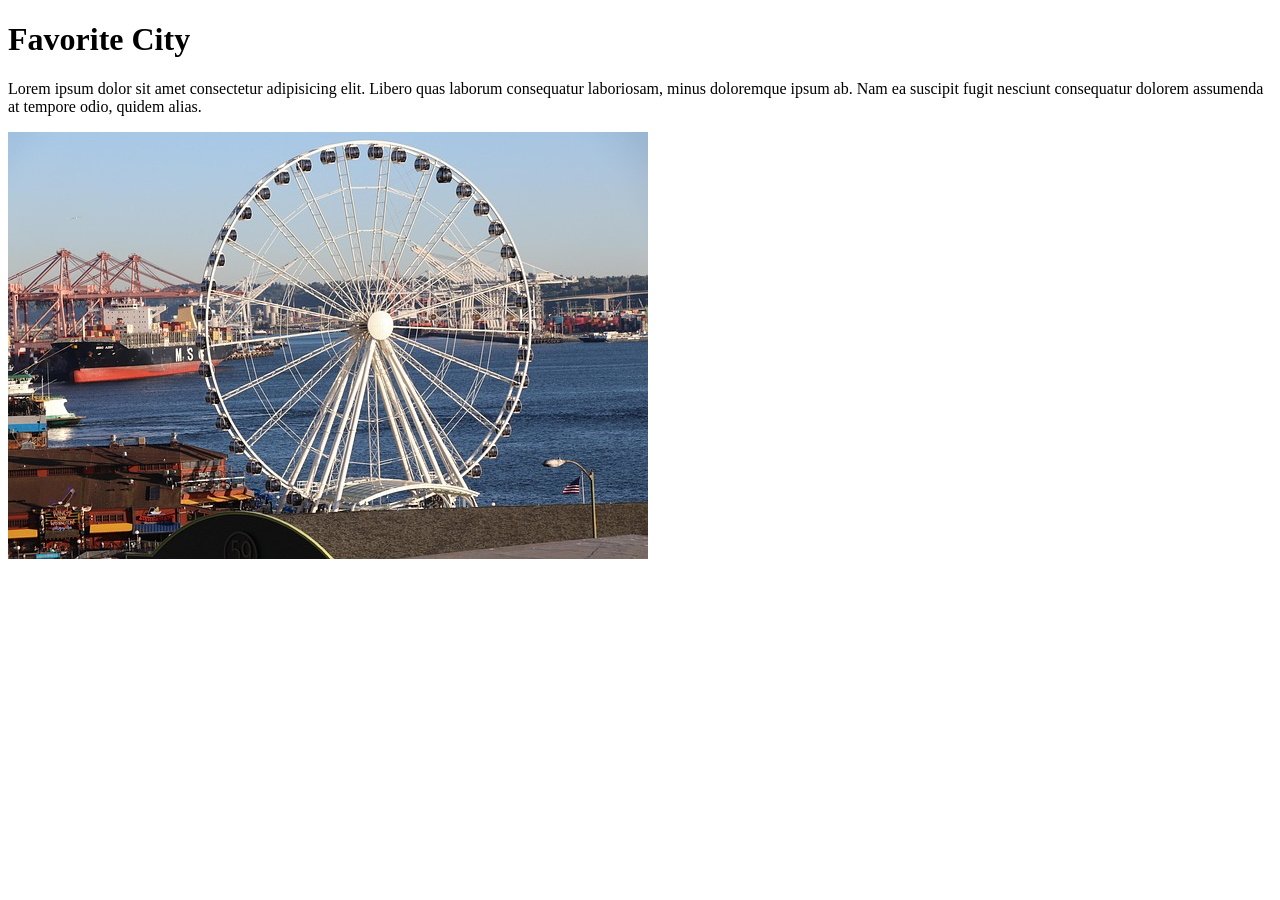
<file: week01/favorite-city.html>
<!DOCTYPE html>
<html lang="en">

<head>
    <meta charset="UTF-8">
    <meta name="viewport" content="width=device-width, initial-scale=1.0">
    <title>Document</title>
</head>

<body>
    <h1>Favorite City</h1>
    <p>Lorem ipsum dolor sit amet consectetur adipisicing elit. Libero quas laborum consequatur laboriosam, minus doloremque ipsum ab. Nam ea suscipit fugit nesciunt consequatur dolorem assumenda at tempore odio, quidem alias.</p>
    <img src="images/rachaelbratsch-ferris-5130533_640.jpg" alt="London Eye Image">
</body>

</html>
</file>
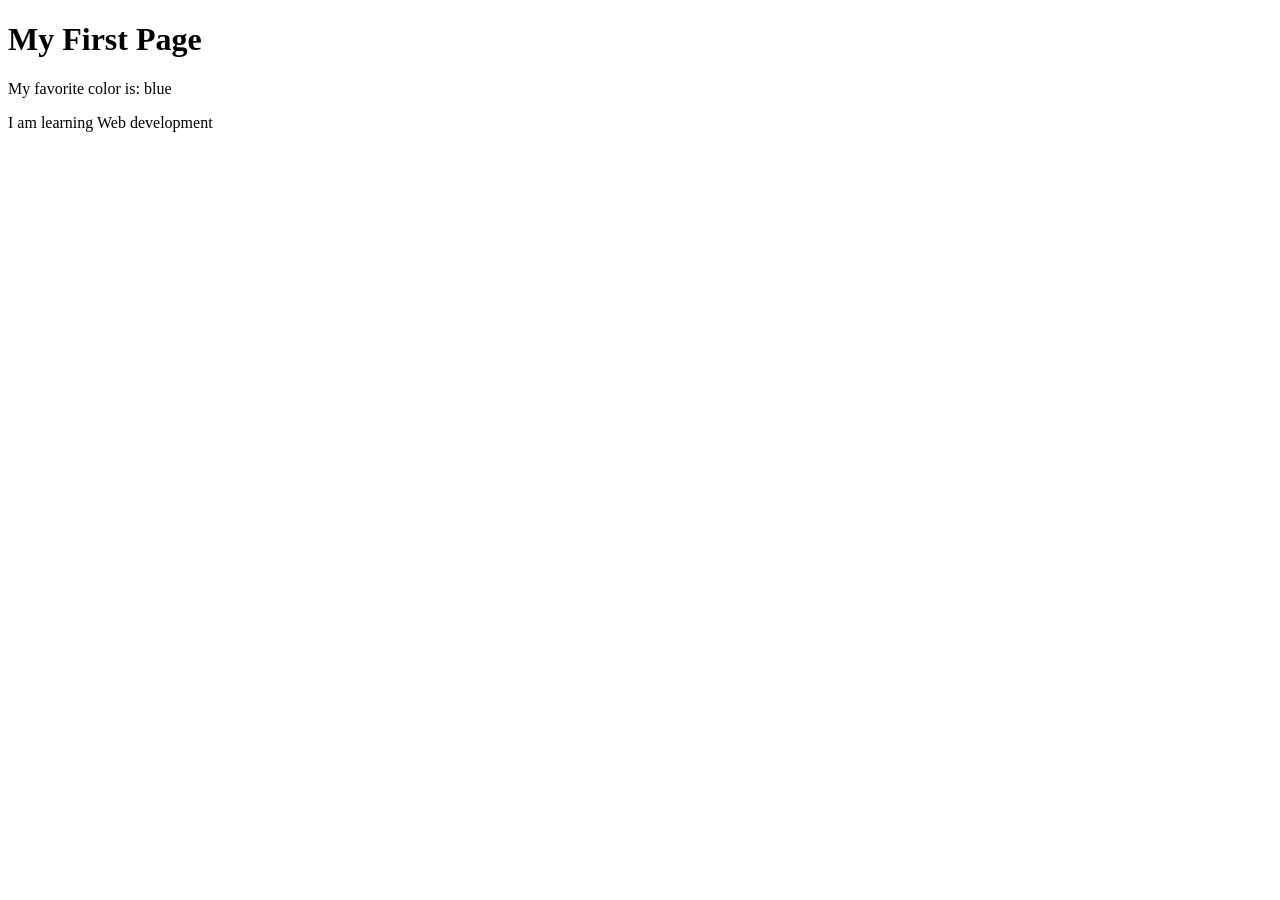
<file: week01/first-page.html>
<!DOCTYPE html>
<html lang="en">

<head>
    <meta charset="UTF-8">
    <meta name="viewport" content="width=device-width, initial-scale=1.0">
    <title>My First Page</title>
</head>

<body>
    <h1>My First Page</h1>
    <p>My favorite color is: blue</p>
    <p>I am learning Web development</p>
</body>

</html>
</file>
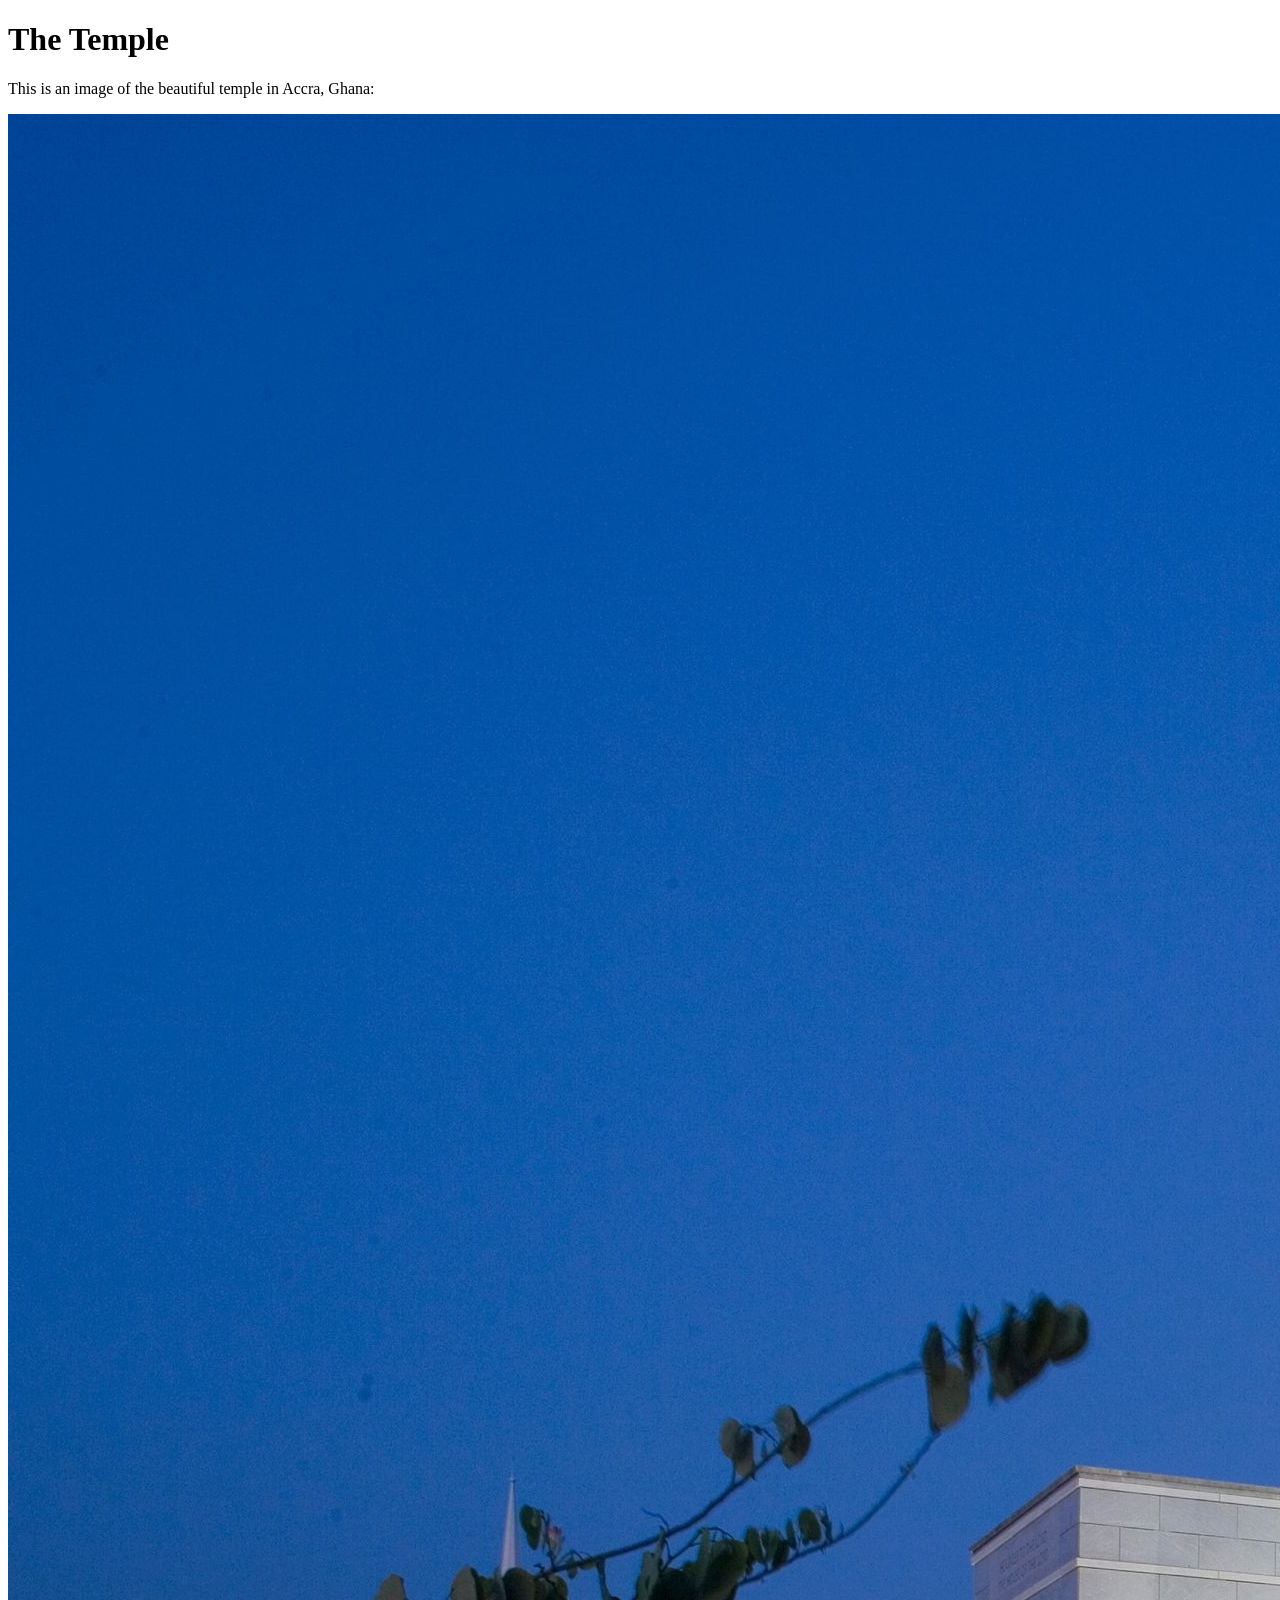
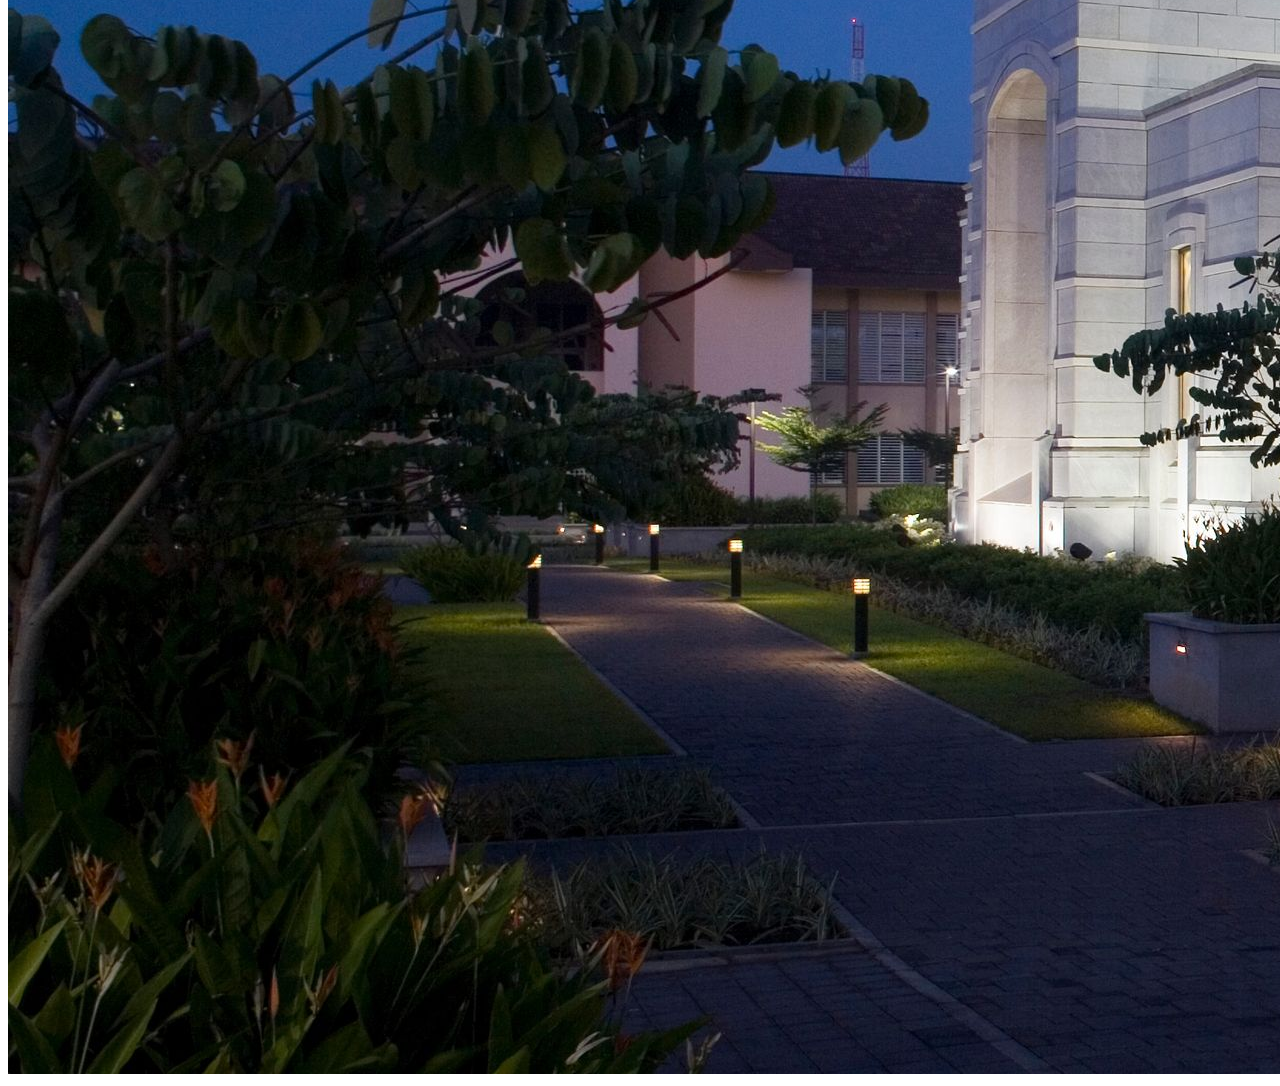
<file: week01/images.html>
<!DOCTYPE html>
<html lang="en">

<head>
    <meta charset="UTF-8">
    <meta name="viewport" content="width=device-width, initial-scale=1.0">
    <title>Temple Image</title>
</head>

<body>
    <h1>The Temple</h1>
    <p>This is an image of the beautiful temple in Accra, Ghana:</p>
    <img src="images/temple-large.jpeg" alt="The Accra Ghana Temple">

</body>

</html>
</file>
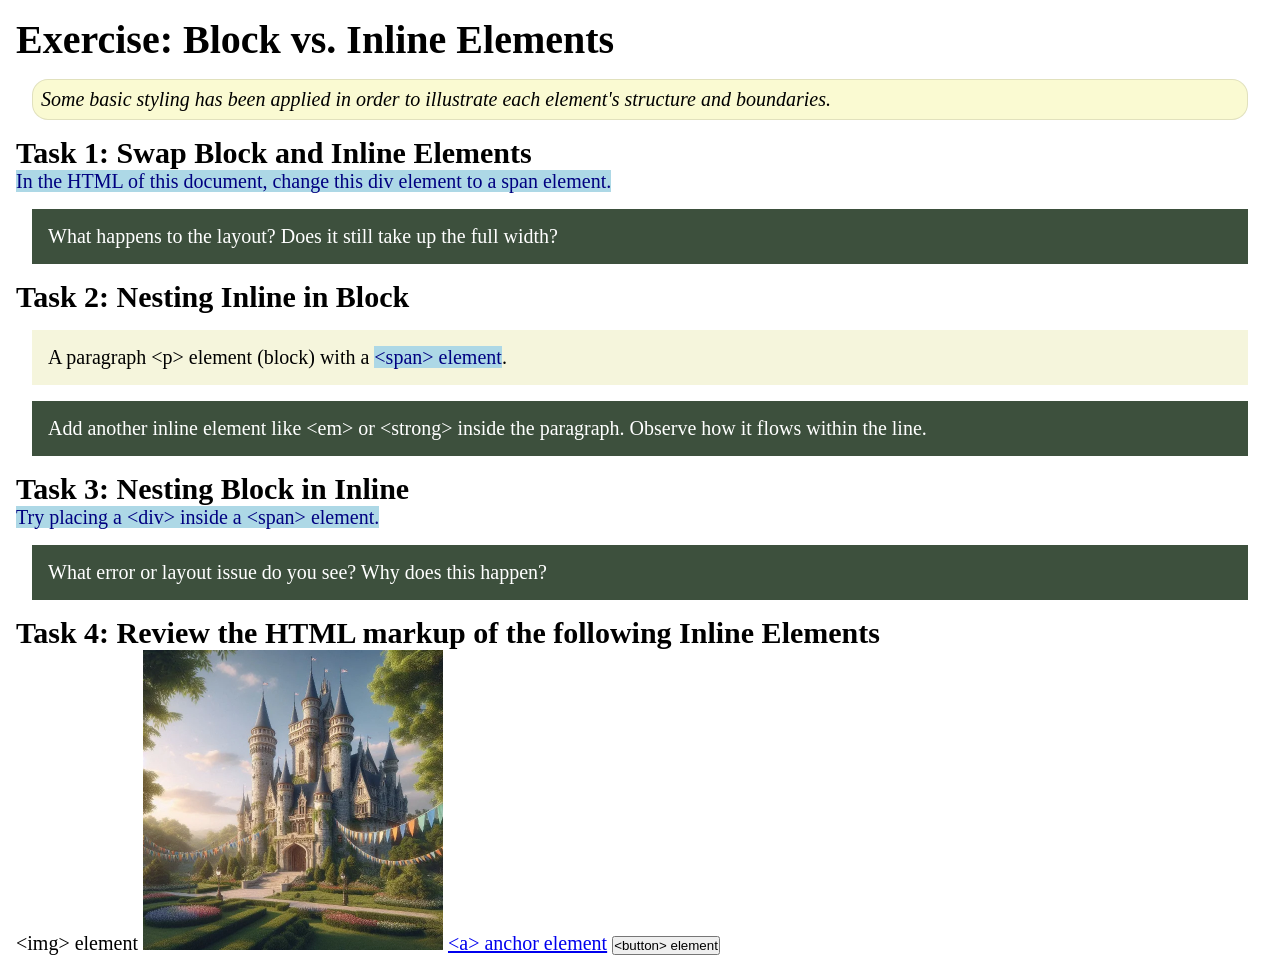
<file: week02/block-vs-inline.html>
<!DOCTYPE html>
<html lang="en">

<head>
    <meta charset="UTF-8">
    <meta name="viewport" content="width=device-width, initial-scale=1.0">
    <title>Exercise: Block vs. Inline Elements</title>
    <link rel="stylesheet" href="styles/block-vs-inline.css">
</head>

<body>
    <main>
        <h1>Exercise: Block vs. Inline Elements</h1>
        <p class="note">Some basic styling has been applied in order to illustrate each element's structure and boundaries.</p>

        <h2>Task 1: Swap Block and Inline Elements</h2>
        <span>In the HTML of this document, change this div element to a span element.</span>

        <p class="question">What happens to the layout? Does it still take up the full width?</p>

        <h2>Task 2: Nesting Inline in Block</h2>
        <p>A paragraph &lt;p&gt; element (block) with a <span>&lt;span&gt; element</span>.</p>
        <p class="question">Add another inline element like &lt;em&gt; or &lt;strong&gt; inside the paragraph. Observe how it flows within the line.</p>

        <h2>Task 3: Nesting Block in Inline</h2>
        <span>Try placing a &lt;div&gt; inside a &lt;span&gt; element.</span>
        <p class="question">What error or layout issue do you see? Why does this happen?</p>

        <h2>Task 4: Review the HTML markup of the following Inline Elements</h2>
        &lt;img&gt; element
        <img src="images/castle.webp" alt="placeholder image (images are inline)" width="300" height="300">
        <a href="https://churchofjesuschrist.org">&lt;a&gt; anchor element</a>
        <button type="button">&lt;button&gt; element</button>
    </main>
</body>

</html>
</file>
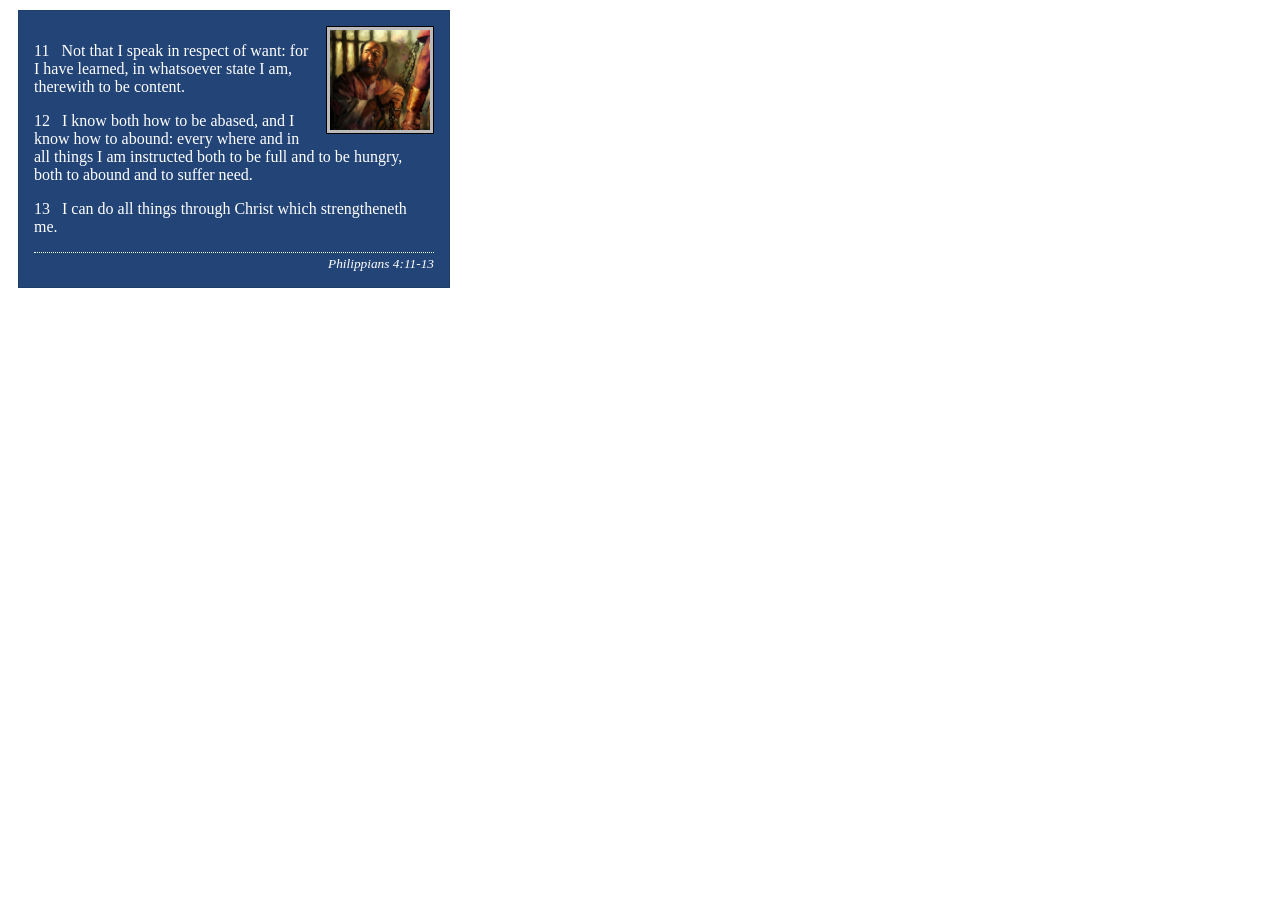
<file: week02/box-model-solution.html>
<!DOCTYPE html>
<html lang="en">

<head>
    <meta charset="UTF-8">
    <meta name="viewport" content="width=device-width, initial-scale=1.0">
    <title>Box Model Activity</title>
    <link rel="stylesheet" href="styles/box-model-solution.css">
</head>

<body>
    <main>
        <div class="callout">
            <img src="images/apostle-paul-imprisoned.webp" alt="Paul the Apostle - Imprisoned in Rome" width="200" height="200">
            <blockquote>
                <p>11 &nbsp; Not that I speak in respect of want: for I have learned, in whatsoever state I am, therewith to be content.</p>
                <p>12 &nbsp; I know both how to be abased, and I know how to abound: every where and in all things I am instructed both to be full and to be hungry, both to abound and to suffer need.</p>
                <p>13 &nbsp; I can do all things through Christ which strengtheneth me.</p>
            </blockquote>
            <cite>Philippians 4:11-13</cite>
        </div>
    </main>
</body>

</html>
</file>
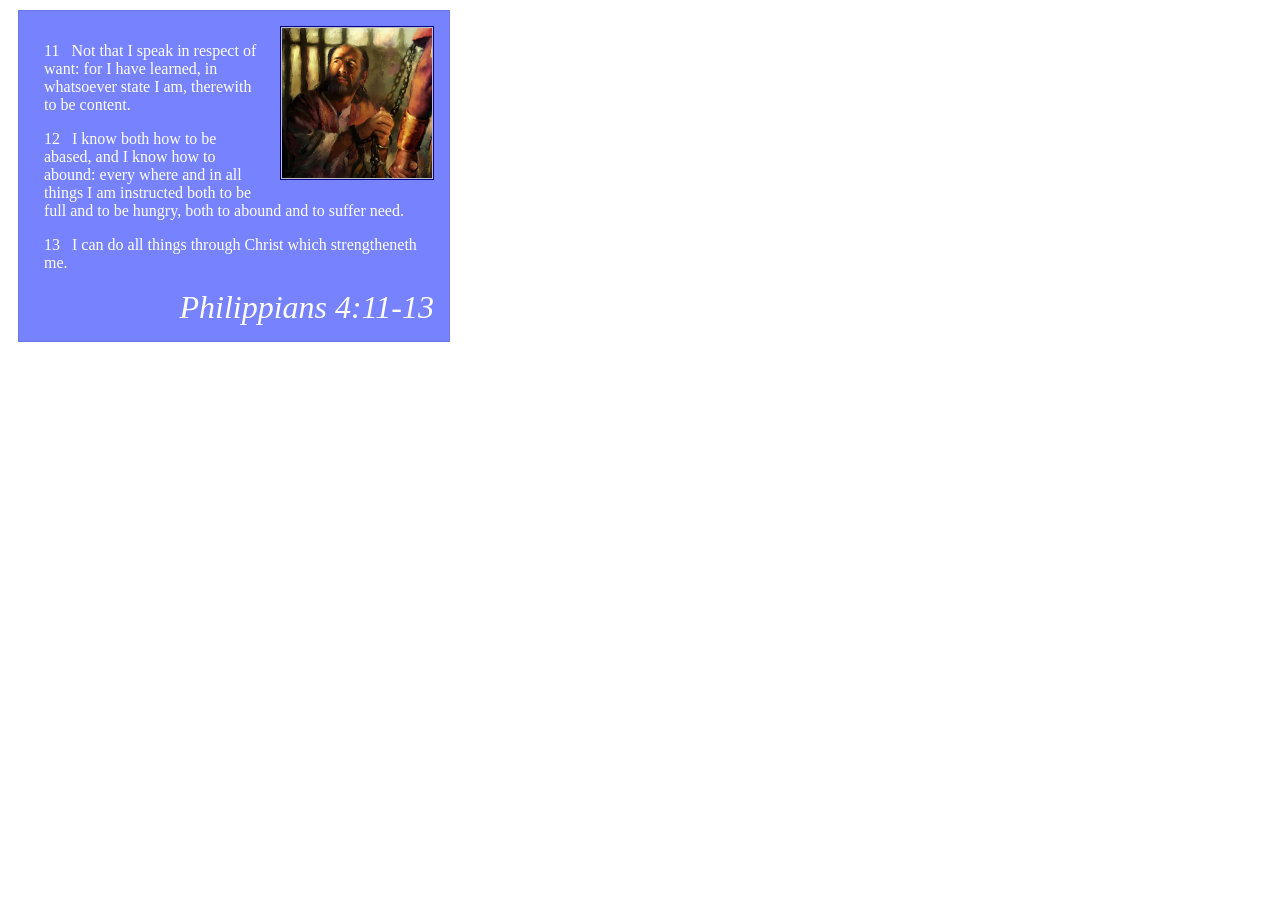
<file: week02/box-model.html>
<!DOCTYPE html>
<html lang="en">

<head>
    <meta charset="UTF-8">
    <meta name="viewport" content="width=device-width, initial-scale=1.0">
    <title>Box Model Activity</title>
    <link rel="stylesheet" href="styles/box-model.css">
</head>

<body>
    <main>
        <div class="callout">
            <img src="images/apostle-paul-imprisoned.webp" alt="Paul the Apostle - Imprisoned in Rome" width="200" height="200">
            <blockquote>
                <p>11 &nbsp; Not that I speak in respect of want: for I have learned, in whatsoever state I am, therewith to be content.</p>
                <p>12 &nbsp; I know both how to be abased, and I know how to abound: every where and in all things I am instructed both to be full and to be hungry, both to abound and to suffer need.</p>
                <p>13 &nbsp; I can do all things through Christ which strengtheneth me.</p>
            </blockquote>
            <cite>Philippians 4:11-13</cite>
        </div>
    </main>
</body>

</html>
</file>
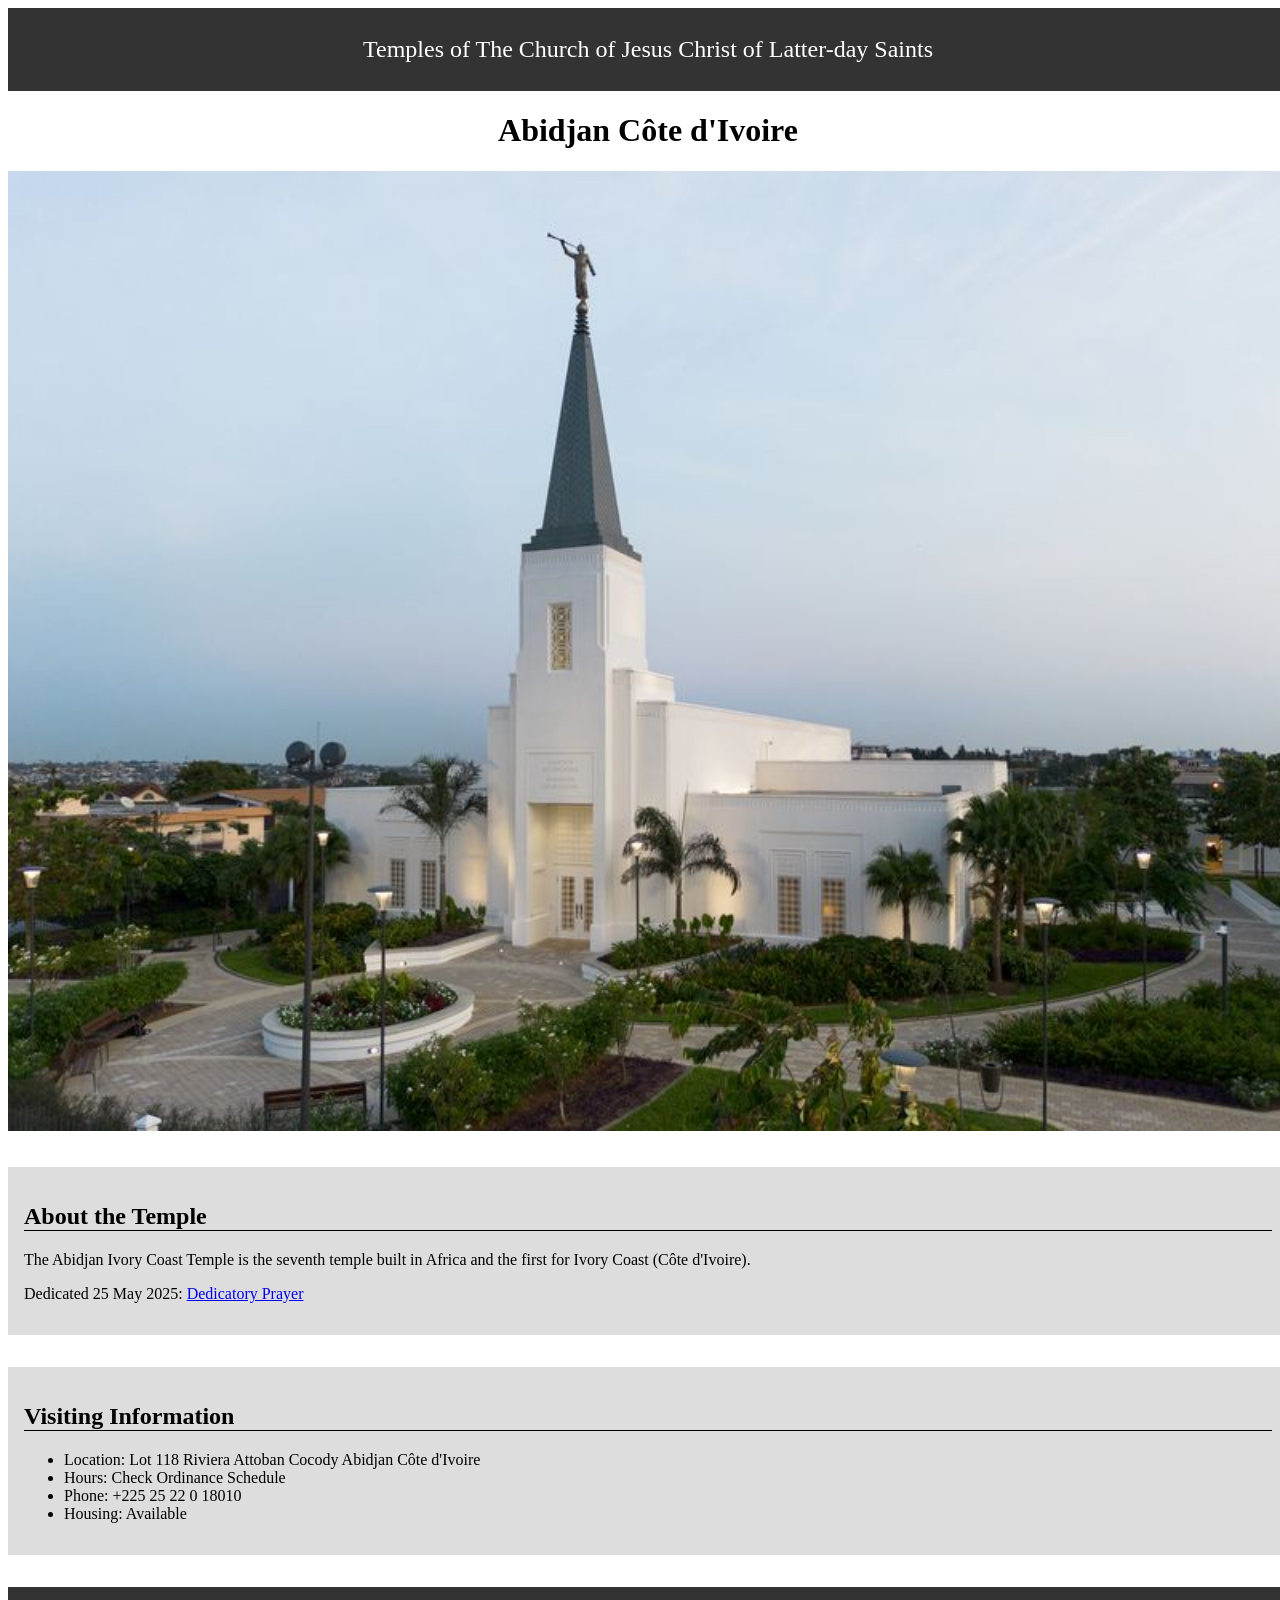
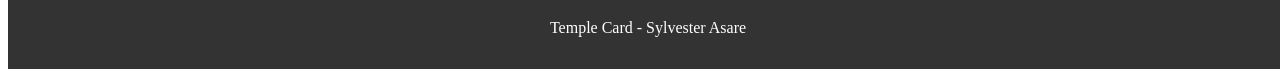
<file: week02/temple.html>
<!DOCTYPE html>
<html lang="en">

<head>
    <meta charset="UTF-8">
    <meta name="viewport" content="width=device-width, initial-scale=1.0">
    <title>Temple Card - Abidjan Côte d'Ivoire</title>
    <link rel="stylesheet" href="styles/temple.css">
</head>

<body>
    <header>
        <p>Temples of The Church of Jesus Christ of Latter-day Saints</p>
    </header>
    <main>
        <h1>Abidjan Côte d'Ivoire</h1>
        <picture>
            <img src="images/abidjan-ivory-coast.jpeg" alt="Abidjan Côte d'Ivoire Temple">
        </picture>
        <section>
            <h2>About the Temple</h2>
            <p>The Abidjan Ivory Coast Temple is the seventh temple built in Africa and the first for Ivory Coast (Côte d'Ivoire).</p>
            <p>Dedicated 25 May 2025: <a href="https://www.churchofjesuschrist.org/temples/dedicatory-prayer/abidjan-ivory-coast-temple/2025-05-25?lang=eng" target="_blank" rel="noopener noreferrer">Dedicatory Prayer</a></p>
        </section>
        <section>
            <h2>Visiting Information</h2>
            <ul>
                <li>Location: Lot 118 Riviera Attoban Cocody Abidjan Côte d'Ivoire</li>
                <li>Hours: Check Ordinance Schedule</li>
                <li>Phone: +225 25 22 0 18010</li>
                <li>Housing: Available</li>
            </ul>
        </section>
    </main>
    <footer>
        <p>Temple Card - Sylvester Asare</p>
    </footer>
</body>

</html>
</file>
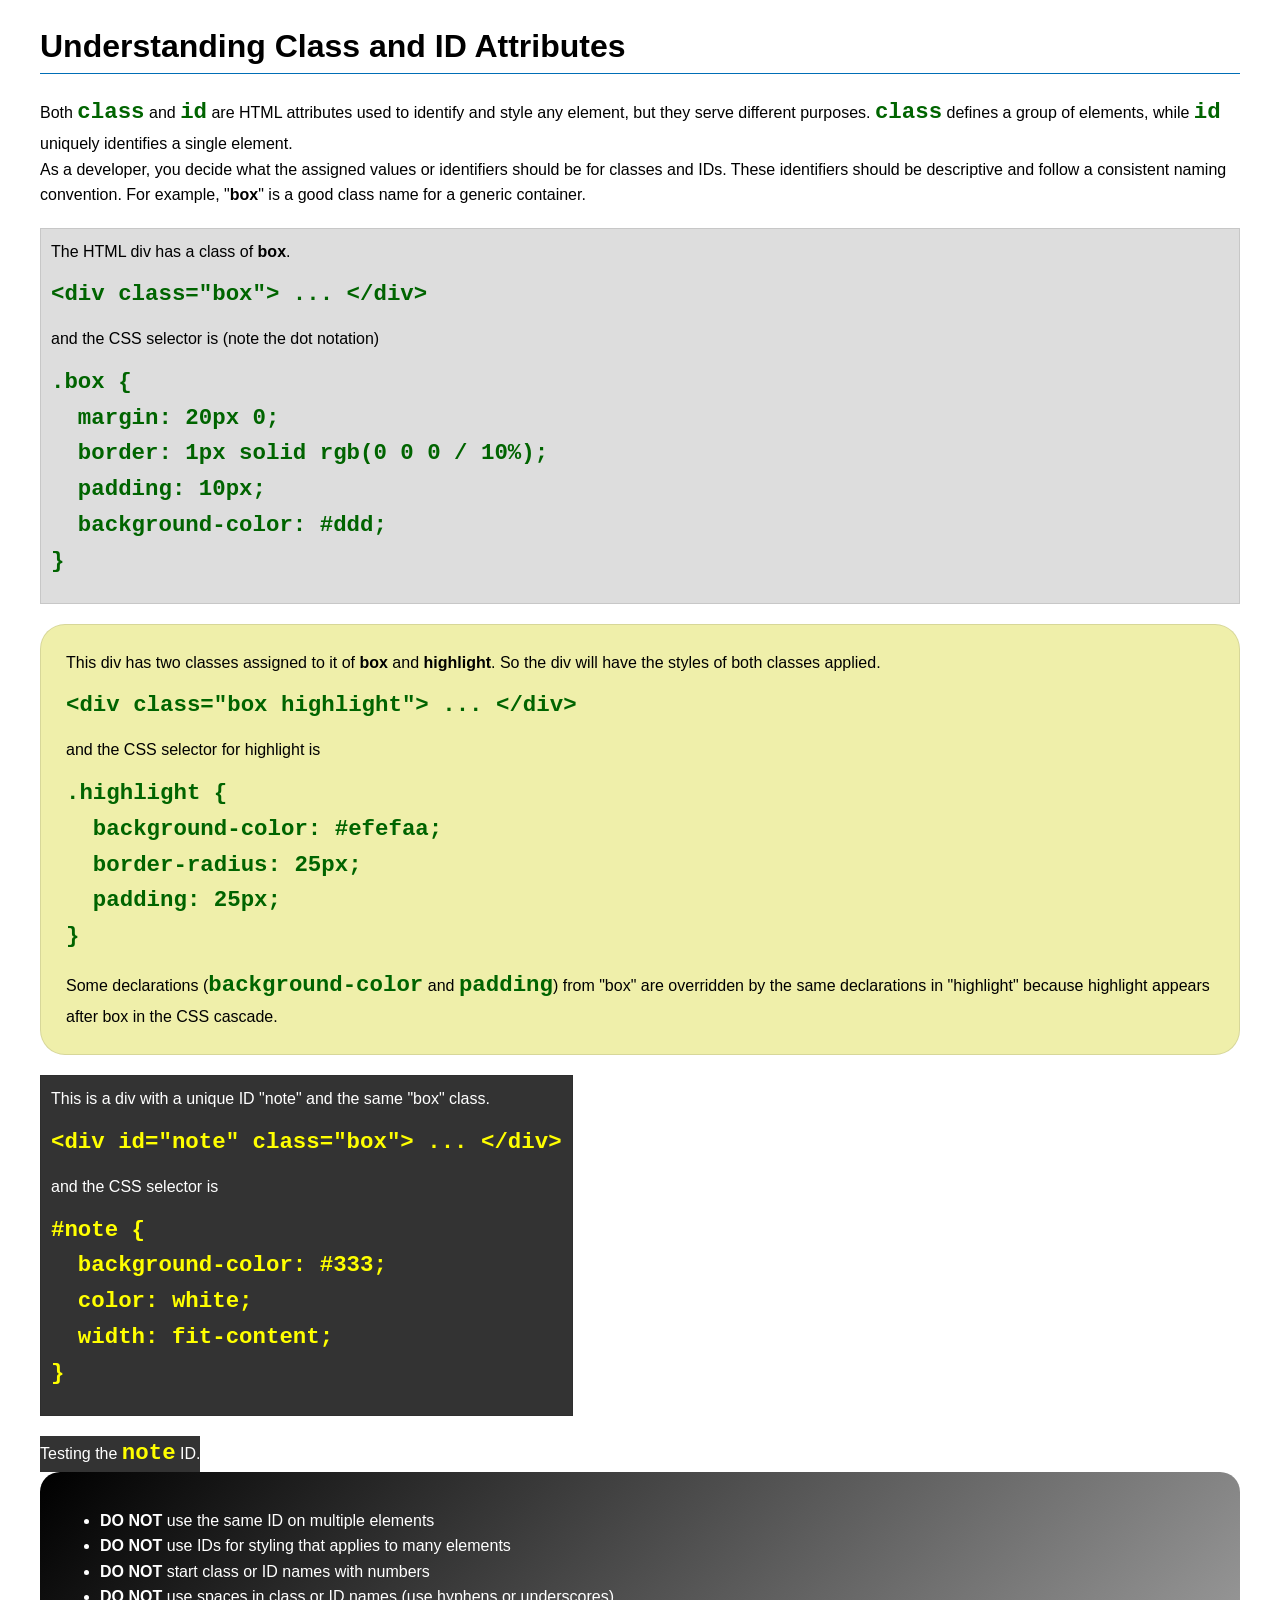
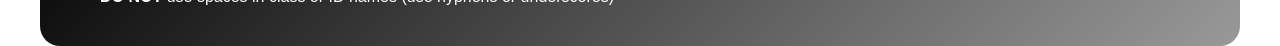
<file: week03/class-and-id.html>
<!DOCTYPE html>
<html lang="en">

<head>
    <meta charset="UTF-8">
    <meta name="viewport" content="width=device-width, initial-scale=1.0">
    <title>Class vs ID Attributes</title>
    <link rel="stylesheet" href="styles/class-and-id.css">
</head>

<body>
    <h1>Understanding Class and ID Attributes</h1>
    <p>Both <code>class</code> and <code>id</code> are HTML attributes used to identify and style any element, but they serve different purposes. <code>class</code> defines a group of elements, while <code>id</code> uniquely identifies a single element.</p>
    <p>As a developer, you decide what the assigned values or identifiers should be for classes and IDs. These identifiers should be descriptive and follow a consistent naming convention. For example, "<strong>box</strong>" is a good class name for a generic container.</p>
    <div class="box">
        <p>The HTML div has a class of <strong>box</strong>.</p>
        <pre><code class="html">&lt;div class="box"&gt; ... &lt;/div&gt;</code></pre>
        and the CSS selector is (note the dot notation)
        <pre><code class="css">.box {
  margin: 20px 0;
  border: 1px solid rgb(0 0 0 / 10%);
  padding: 10px;
  background-color: #ddd; 
}</code></pre>
    </div>

    <div class="box highlight">
        <p>This div has two classes assigned to it of <strong>box</strong> and <strong>highlight</strong>. So the div will have the styles of both classes applied.</p>
        <pre><code class="html">&lt;div class="box highlight"&gt; ... &lt;/div&gt;</code></pre>
        and the CSS selector for highlight is
        <pre><code class="css">.highlight {
  background-color: #efefaa;
  border-radius: 25px;
  padding: 25px;
}</code></pre>
        <p>Some declarations (<code>background-color</code> and <code>padding</code>) from "box" are overridden by the same declarations in "highlight" because highlight appears after box in the CSS cascade.</p>
    </div>

    <div id="note" class="box">
        <p>This is a div with a unique ID "note" and the same "box" class.</p>
        <pre><code class="html">&lt;div id="note" class="box"&gt; ... &lt;/div&gt;</code></pre>
        and the CSS selector is
        <pre><code class="css">#note {
  background-color: #333;
  color: white;
  width: fit-content;
}</code></pre>
    </div>

    <div id="note">
        <p>Testing the <code>note</code> ID.</p>
    </div>

    <section id="best-practice">
        <ul>
            <li><strong>DO NOT</strong> use the same ID on multiple elements</li>
            <li><strong>DO NOT</strong> use IDs for styling that applies to many elements</li>
            <li><strong>DO NOT</strong> start class or ID names with numbers</li>
            <li><strong>DO NOT</strong> use spaces in class or ID names (use hyphens or underscores)</li>
        </ul>
    </section>

</body>

</html>
</file>
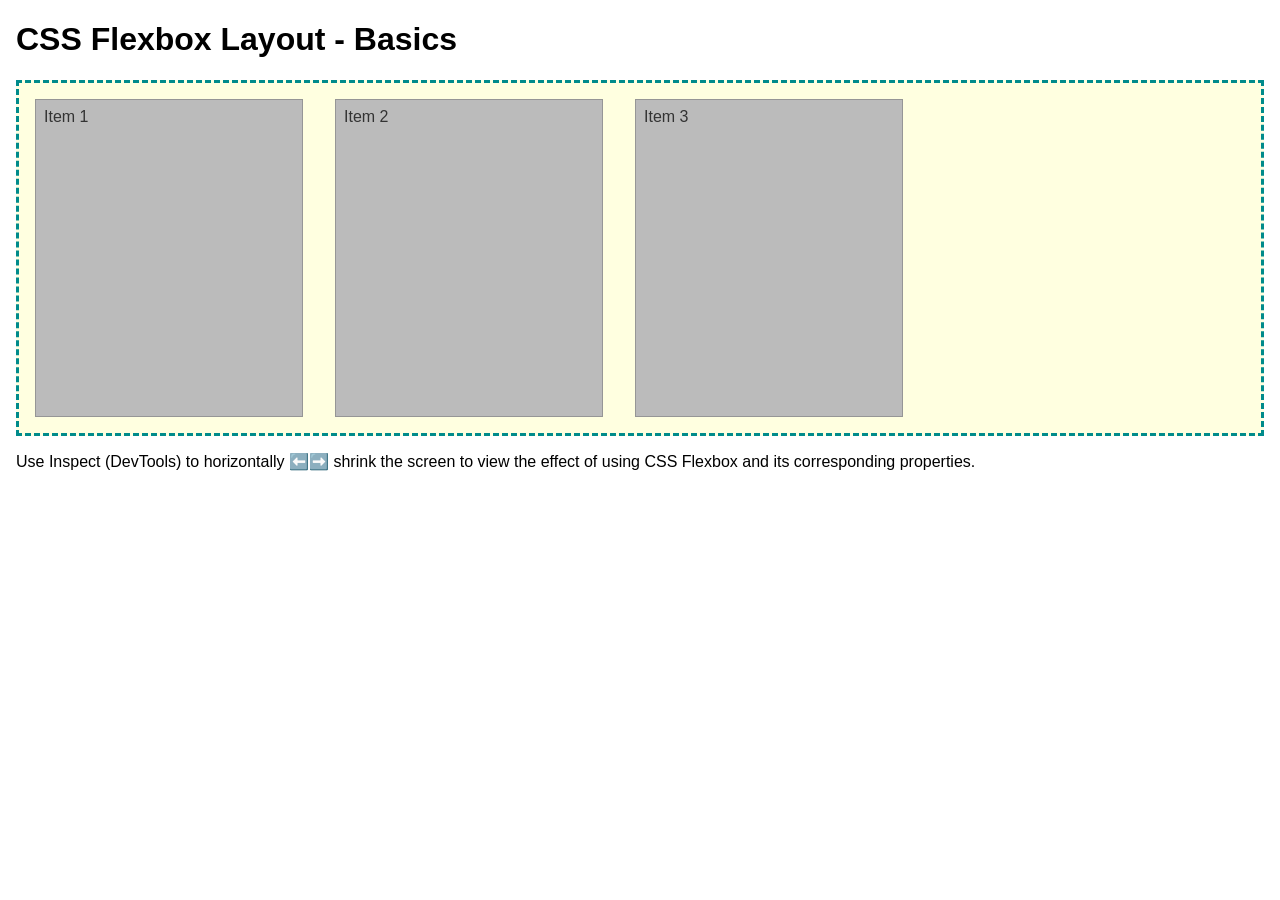
<file: week04/flexbox-layout.html>
<!DOCTYPE html>
<html lang="en">

<head>
    <meta charset="UTF-8">
    <meta name="viewport" content="width=device-width, initial-scale=1.0">
    <title>CSS Flexbox Layout - Basics</title>
    <link rel="stylesheet" href="styles/flexbox.css">
</head>

<body>
    <main>
        <h1>CSS Flexbox Layout - Basics</h1>
        <div class="flex-container">
            <div class="flex-item item1">Item 1</div>
            <div class="flex-item item2">Item 2</div>
            <div class="flex-item item3">Item 3</div>
        </div>
        <p>Use Inspect (DevTools) to horizontally ⬅️➡️ shrink the screen to view the effect of using CSS Flexbox and its corresponding properties.</p>
    </main>
</body>

</html>
</file>
<file: week02/styles/block-vs-inline.css>
* {
    margin: 0;
    padding: 0;
}

body {
    font-size: 20px;
    margin: 1rem;
}

p,
div {
    background-color: beige;
    margin: 1rem;
    padding: 1rem;
}

span {
    color: navy;
    background-color: lightblue;
}

code {
    margin: 0;
    padding: 0;
    color: green;
    font-size: 1.2rem;
}

.note {
    font-style: italic;
    background-color: lightgoldenrodyellow;
    border-radius: 1rem;
    border: 1px solid rgb(0 0 0 / 10%);
    margin: 1rem;
    padding: .5rem;
}

.question {
    background-color: #3d503d;
    color: #fff;
}
</file>
<file: week02/styles/box-model-solution.css>
.callout {
    max-width: 400px;
    margin: 10px;
    border: 1px solid rgb(0 0 0 / 10%);
    padding: 15px;
    background-color: #247;
    color: #fff;
}

.callout img {
    float: right;
    margin: 0 0 10px 15px;
    border: 1px solid #000;
    padding: 3px;
    background-color: #bbb;
    width: 100px;
    height: auto;
}

blockquote {
    margin: 0;
}

cite {
    display: block;
    border-top: 1px dotted #fff;
    padding-top: 3px;
    text-align: right;
    font-size: smaller;
}
</file>
<file: week02/styles/box-model.css>
.callout {
    max-width: 400px;
    margin: 10px;
    border: 1px solid rgb(0 0 0 / 0.1);
    padding: 15px;
    background-color: rgba(0, 21, 255, 0.532);
    color: white;
}

.callout img {
    float: right;
    margin: 0 0 10px 15px;
    border: 1px solid darkblue;
    padding: 1px;
    background-color: silver;
    width: 150px;
    height: auto;
}

blockquote {
    margin: 10px;

}

cite {
    display: block;
    border-top: 1px dodgerblue;
    padding-top: 1px;
    text-align: right;
    font-size: 200%;
}
</file>
<file: week02/styles/temple.css>
* {
    box-sizing: border-box;
    width: 100%;
}

img {
    width: 100%;
    height: auto;
    margin: 0 auto;
}

header,
main,
footer {
    max-width: 800;
    margin: 0 auto;
}

header {
    background-color: #333333;
    color: white;
    padding: 0.25rem;
    text-align: center;
    font-size: 1.5rem;
}

main {
    width: 400;
    margin: 0 auto;
}

h1 {
    text-align: center;
}

section {
    margin: 2em 0;
    background-color: #dddddd;
    padding: 1rem;
}

section h2 {
    text-align: left;
    border-bottom: solid #000000 1px;
}

footer {
    background-color: #333;
    padding: 1em;
    text-align: center;
    color: #fff;
}
</file>
<file: week03/styles/class-and-id.css>
body {
    font-family: Arial, sans-serif;
    line-height: 1.6;
    margin: 0;
    padding: 0 40px;
}

h1 {
    border-bottom: 1px solid rgb(0 110 182);
    padding-bottom: 0;
}

p {
    margin: 0;
}

code {
    color: darkgreen;
    font-weight: 700;
    font-size: 1.4rem;
}

/* Class examples - can be reused */
.box {
    margin: 20px 0;
    border: 1px solid rgb(0 0 0 / 10%);
    padding: 10px;
    background-color: #ddd;
    /* this is shorthand for #dddddd */
}

.highlight {
    background-color: #efefaa;
    border-radius: 25px;
    padding: 25px;
}

/* ID examples - should be unique */

#note {
    background-color: #333;
    color: white;
    width: fit-content;
}

#note code {
    color: yellow;
}

#best-practice {
    background: linear-gradient(135deg, #000 0%, #999 100%);
    color: white;
    border-radius: 20px;
    padding: 20px;
}
</file>
<file: week04/styles/flexbox.css>
body {
    font-family: Helvetica, Arial, sans-serif;
    margin: 1rem;
}

.flex-container {
    border: 3px dashed darkcyan;
    background-color: lightyellow;
    display: flex;
    flex-wrap: wrap;
}

.flex-item {
    width: 250px;
    margin: 1rem;
    border: 1px solid rgb(0 0 0 / 20%);
    padding: 0.5rem;
    background-color: #bbb;
    color: #333;
}

.item1 {
    min-height: 100px;
}

.item2 {
    min-height: 200px;
}

.item3 {
    min-height: 300px;
}
</file>
